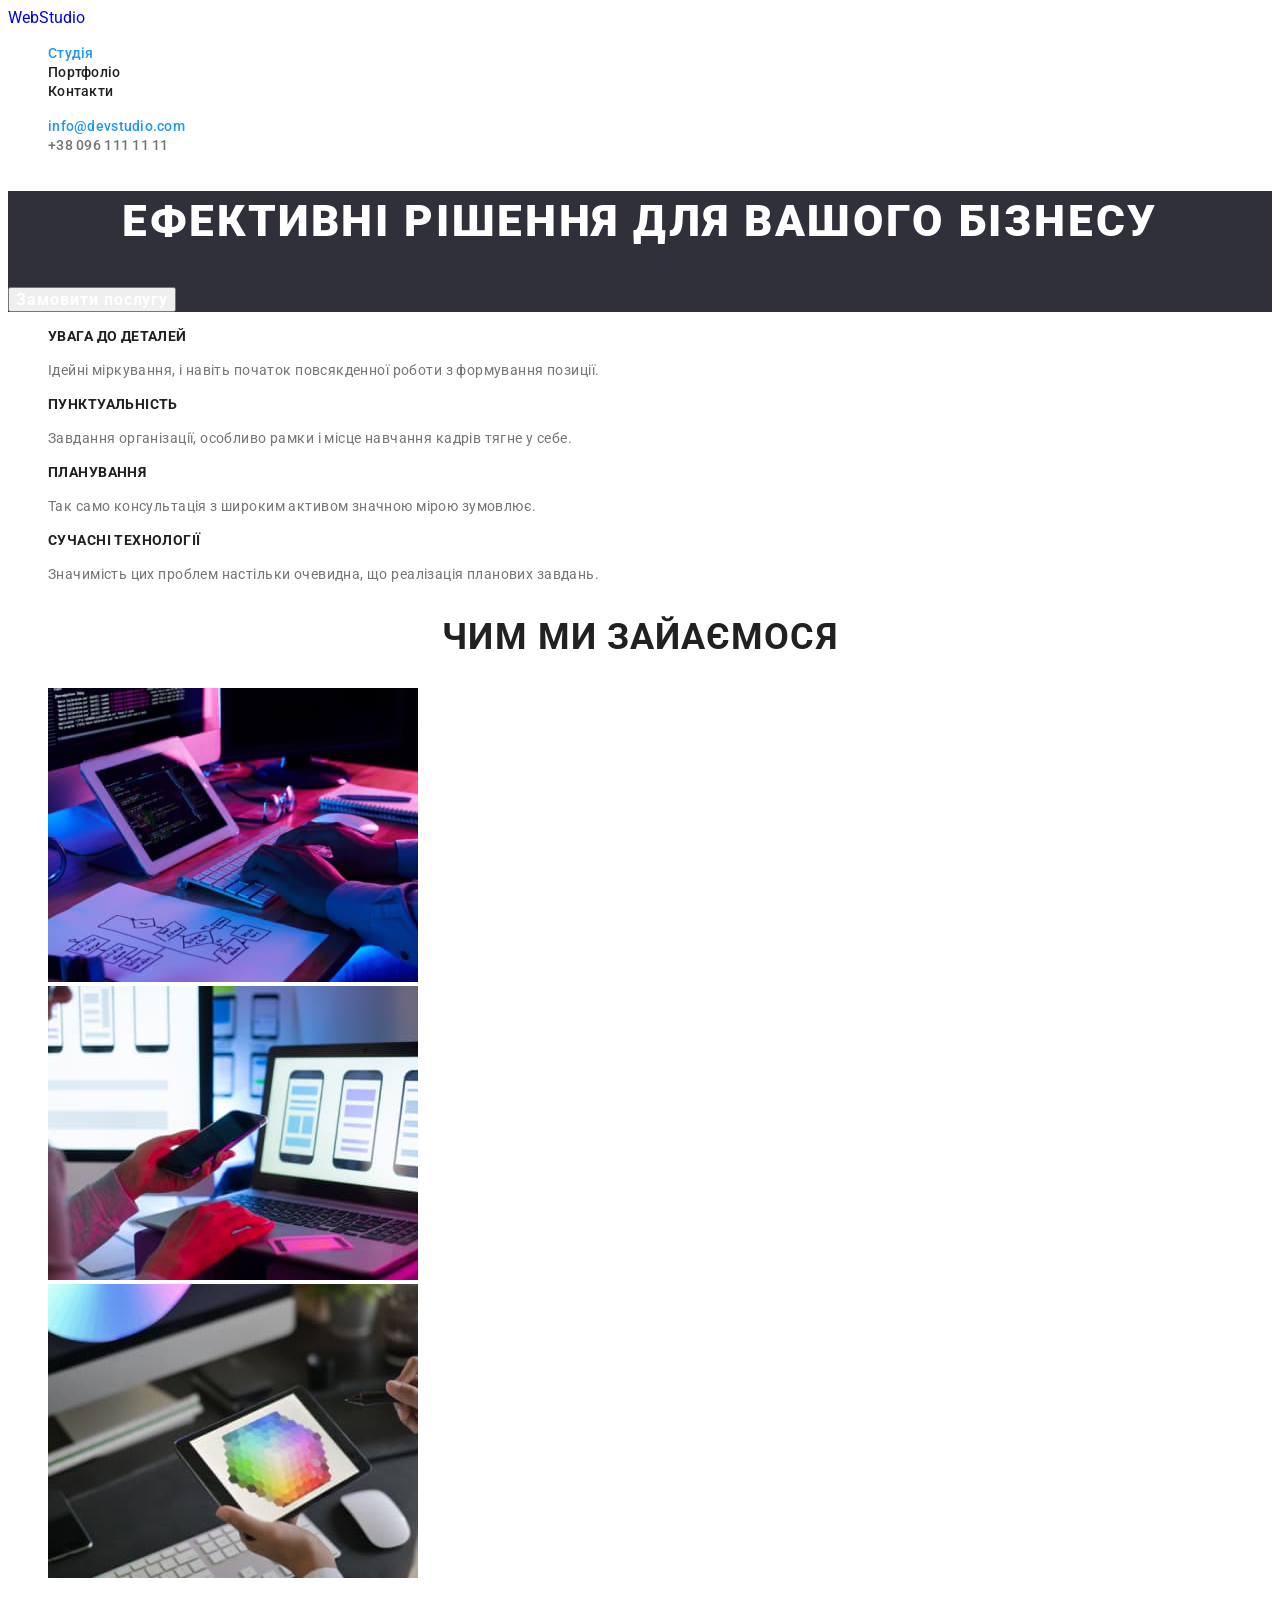
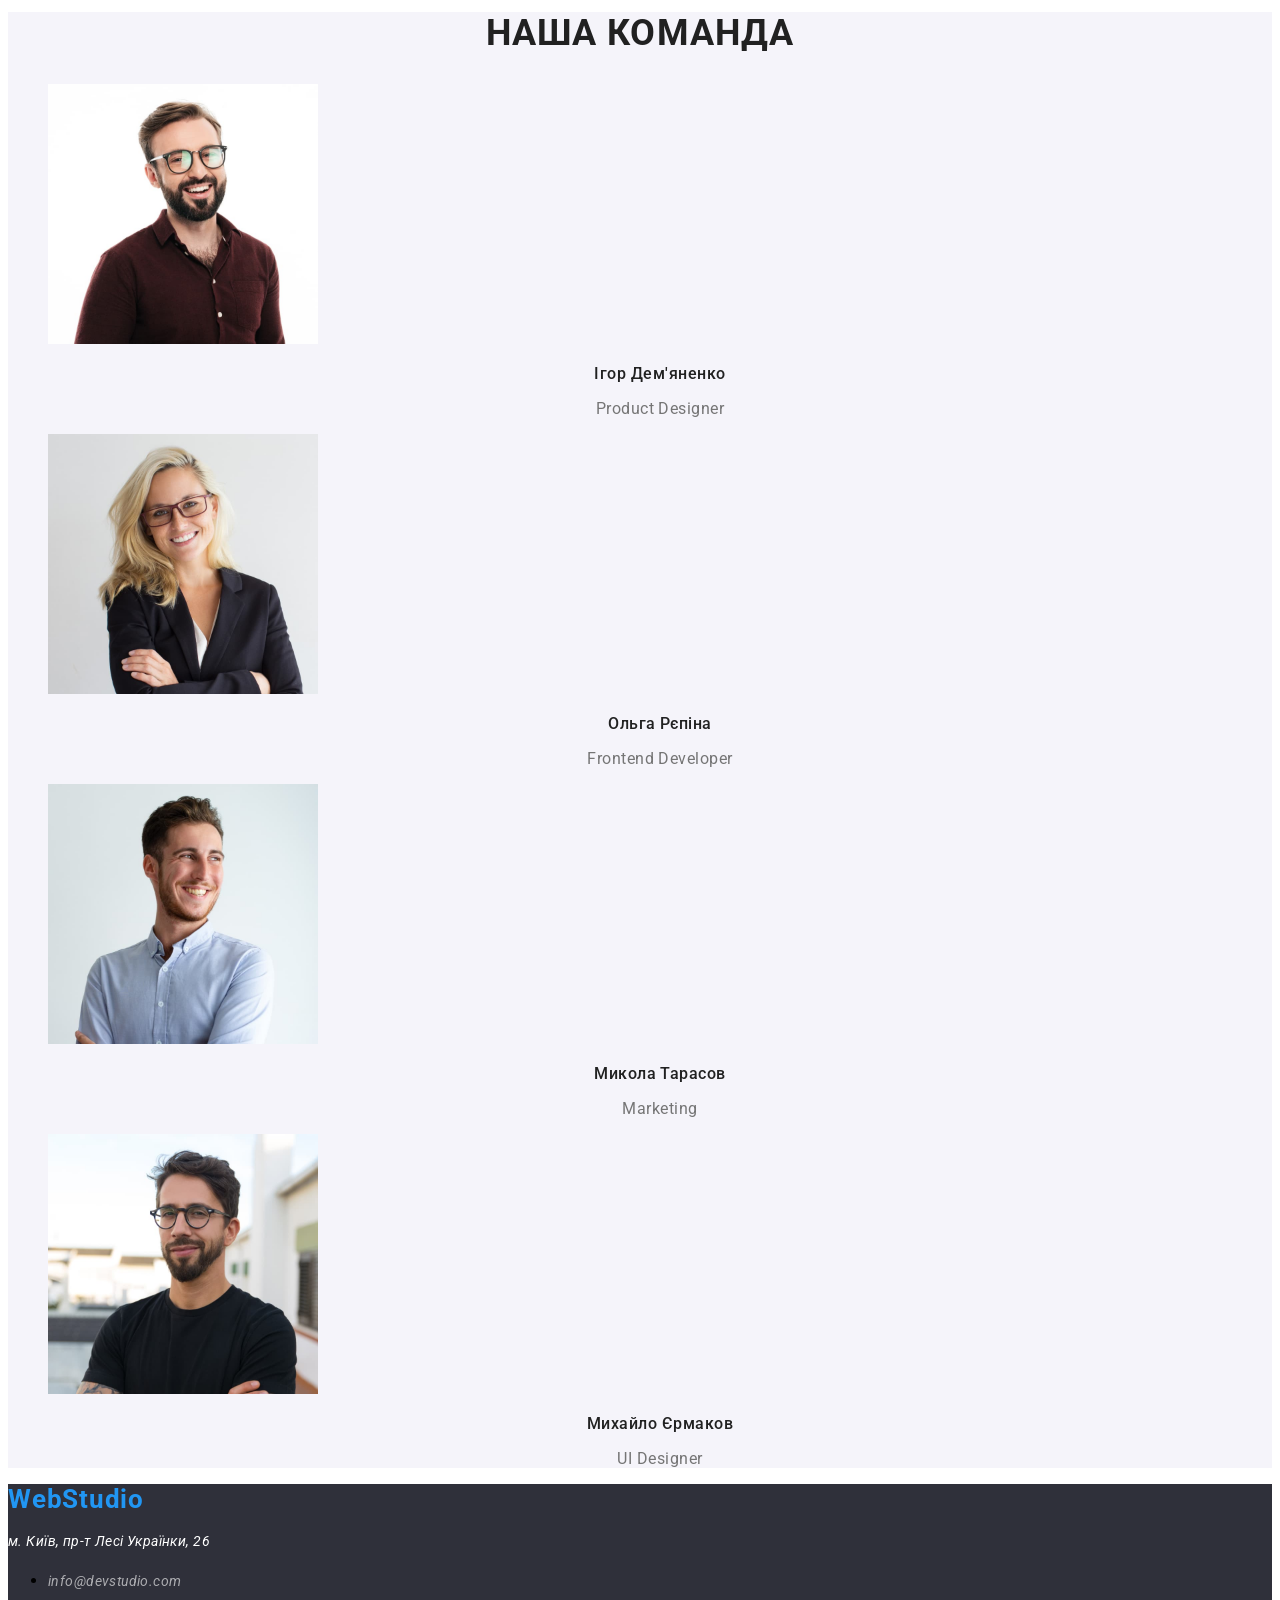
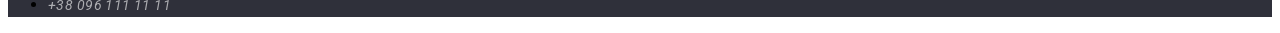
<file: index.html>
<!DOCTYPE html>
<html lang="en">
  <head> 
    <meta charset="UTF-8">
    <meta http-equiv="X-UA-Compatible" content="IE=edge">
    <meta name="viewport" content="width=device-width, initial-scale=1.0">
    <title>WebStudio</title>
    <link rel="preconnect" href="https://fonts.googleapis.com" />
    <link rel="preconnect" href="https://fonts.gstatic.com" crossorigin />
    <link
      href="https://fonts.googleapis.com/css2?family=Raleway:wght@700&family=Roboto:wght@400;500;700;900&display=swap"
      rel="stylesheet"
    />
    <link rel="stylesheet" href="./css/styles.css" />
  </head>
  <body class="body">
    <header class="header-link">
      <a class="hedder-link-log nav-link link"href="#">WebStudio</a>
      <nav class="header-nav">
        <ul class="header-nav-list list">
          <li><a class="header-nav-links nav-link link" href="#">Студія</a></li>
          <li><a class="header-nav-linkp nav-link link" href="./portfolio.html">Портфоліо</a></li>
          <li><a class="header-nav-linkc nav-link link" href="#">Контакти</a></li>
        </ul>
      </nav>
      <ul class="header-link-list list">
        <li><a class="header-link-mail nav-link link" href="mailto:info@devstudio.com">info@devstudio.com</a></li>
        <li><a class="header-link-tel link" href="tel:+380961111111">+38 096 111 11 11</a></li>
      </ul>
    </header>
    <main>
      <section class="service">
        <h1 class="service-voice">Ефективні рішення для вашого бізнесу</h1>
        <button class="service-act-button nav-link button" type="button">Замовити послугу</button>
      </section>
      <section class="busines">
        <ul class="list">
          <li>
            <h3 class="busines-one">УВАГА ДО ДЕТАЛЕЙ </h3>
            <p class="busines-one-det">
              Ідейні міркування, і навіть початок повсякденної роботи з формування позиції.
            </p>
          </li>
          <li>
            <h3 class="busines-two">ПУНКТУАЛЬНІСТЬ</h3>
            <p class="busines-two-det">
              Завдання організації, особливо рамки і місце навчання кадрів тягне у себе.
            </p>
          </li>
          <li>
            <h3 class="busines-tree">ПЛАНУВАННЯ</h3>
            <p class="busines-tree-det">
              Так само консультація з широким активом значною мірою зумовлює.
            </p>
          </li>
          <li>
            <h3 class="busines-four">СУЧАСНІ ТЕХНОЛОГІЇ</h3>
            <p class="busines-four-det">
              Значимість цих проблем настільки очевидна, що реалізація планових завдань.
            </p>
          </li>
        </ul>
      </section>
      <section class="img">
        <h2 class="img-skr">ЧИМ МИ ЗАЙАЄМОСЯ</h2>
        <ul class="list">
          <li><img src="./images/img1opt.jpg" alt="tab" width="370" /></li>
          <li><img src="./images/img2opt.jpg" alt="note" width="370" /></li>
          <li><img src="./images/img3opt.jpg" alt="pad" width="370" /></li>
        </ul>
      </section>
      <section class="team">
        <h2 class="team-info">НАША КОМАНДА</h2>
        <ul class="list">
          <li>
            <img
              src="./images/Teamagopt.jpg"
              alt="Ігор Дем'яненко"
              width="270"
            />
            <h3 class="team-spec">Ігор Дем'яненко</h3>
            <p class="team-spec-area">Product Designer</p>
          </li>
          <li>
            <img src="./images/Teamage1opt.jpg" alt="Ольга Рєпіна" width="270" />
            <h3 class="team-spec">Ольга Рєпіна</h3>
            <p class="team-spec-area">Frontend Developer</p>
          </li>
          <li>
            <img src="./images/Teamage2opt.jpg" alt="Микола Тарасов" width="270" />
            <h3 class="team-spec">Микола Тарасов</h3>
            <p class="team-spec-area">Marketing</p>
          </li>
          <li>
            <img src="./images/Teamage3opt.jpg" alt="Михайло Єрмаков" width="270" />
            <h3 class="team-spec">Михайло Єрмаков</h3>
            <p class="team-spec-area">UI Designer</p>
          </li>
        </ul>
      </section>
    </main>
    <footer class="footer-link">
      <a class="footer-link-log nav-link link" href="#">WebStudio</a>
      <address>
        <p class="footer-addres-link">м. Київ, пр-т Лесі Українки, 26</p>
        <ul>
          <li><a class="footer-mail link list" href="mailto:info@devstudio.com">info@devstudio.com</a></li>
          <li><a class="footer-tel link list" href="tel:+380961111111">+38 096 111 11 11</a></li>
        </ul>
      </address>
    </footer>
  </body>
</html>
</file>
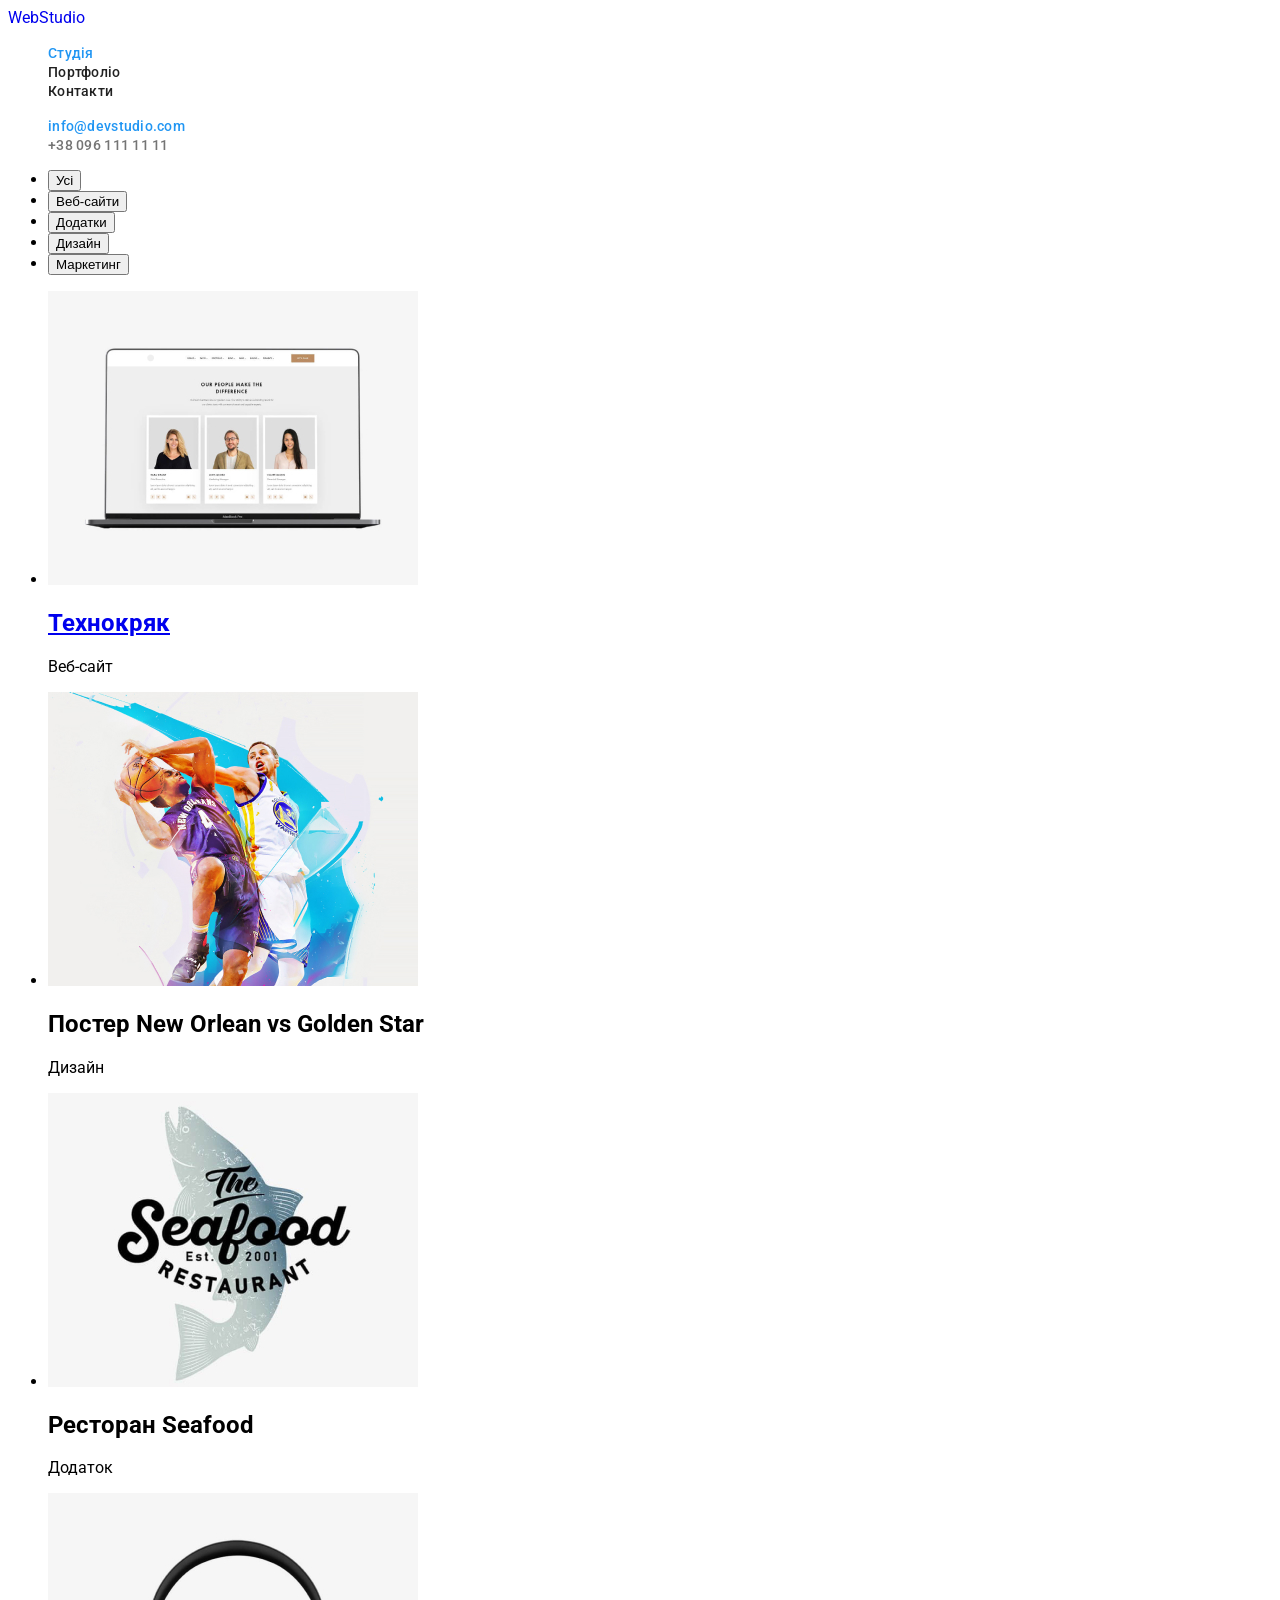
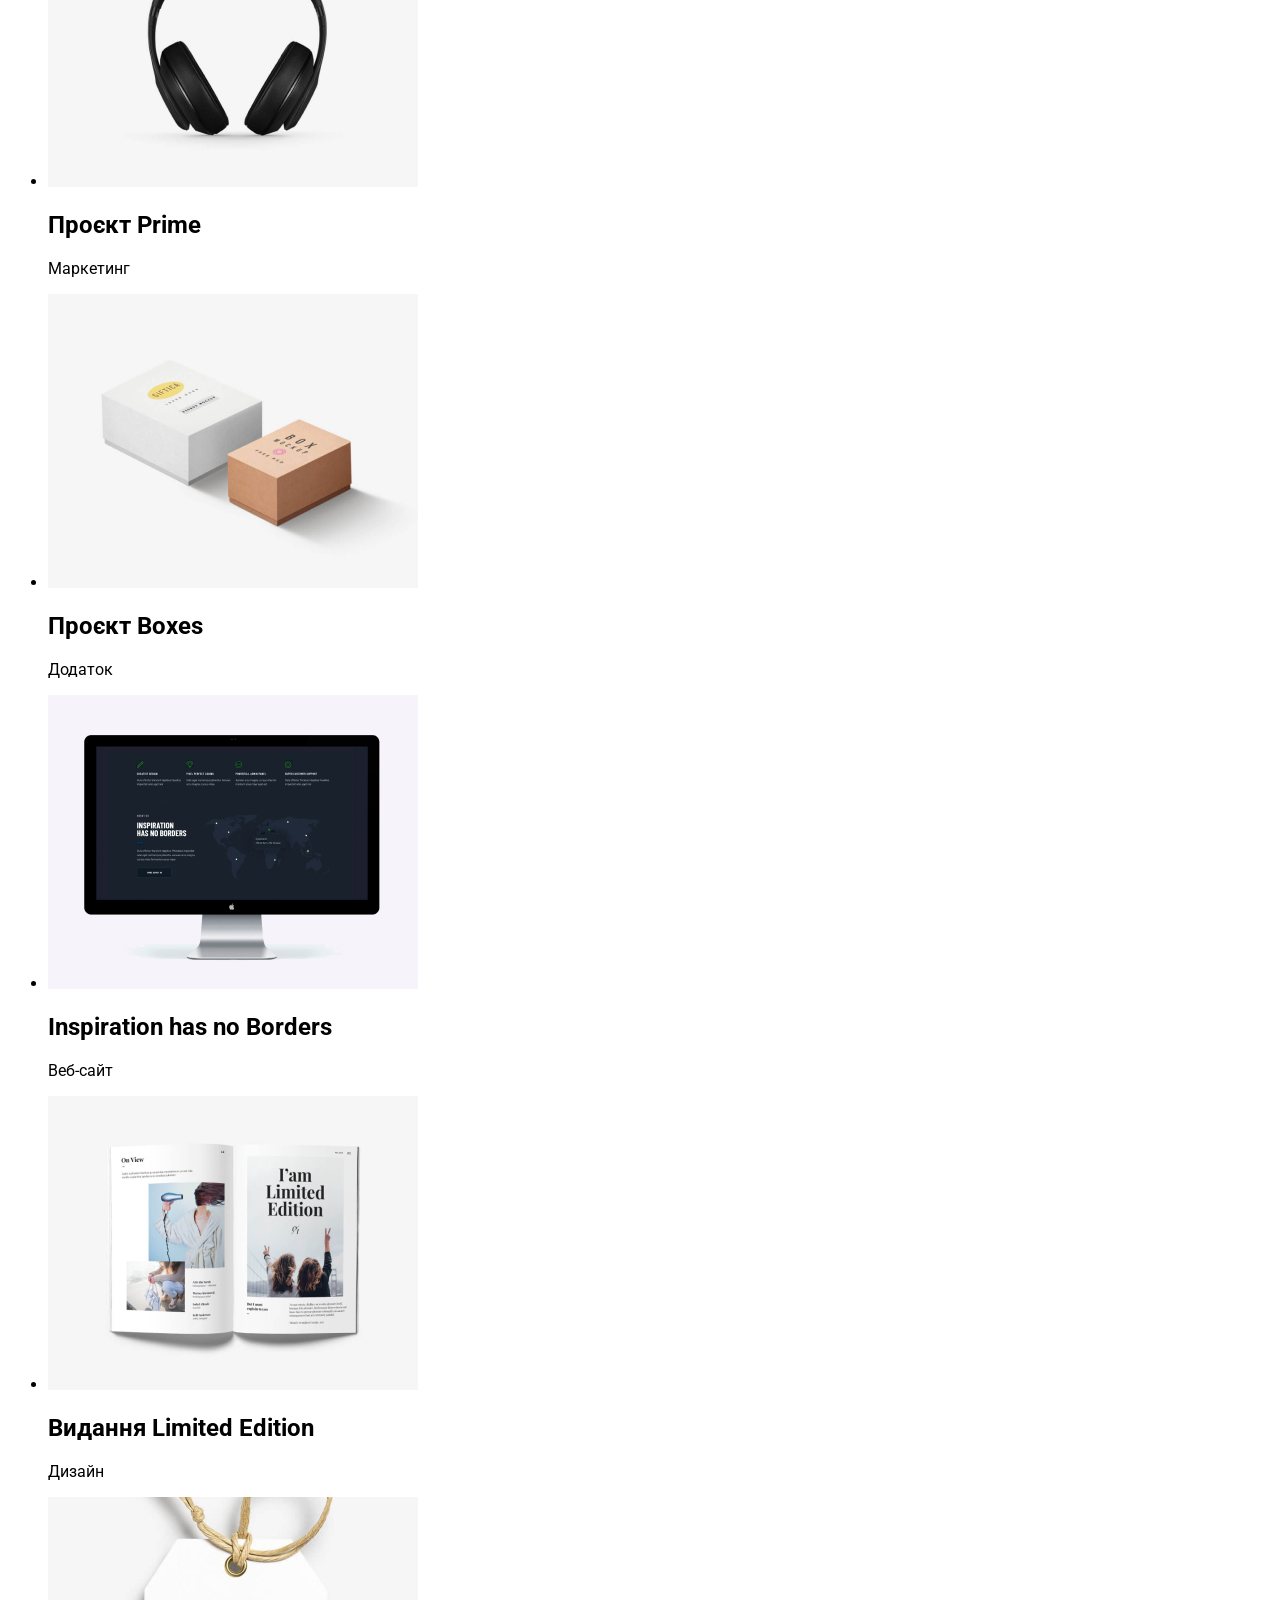
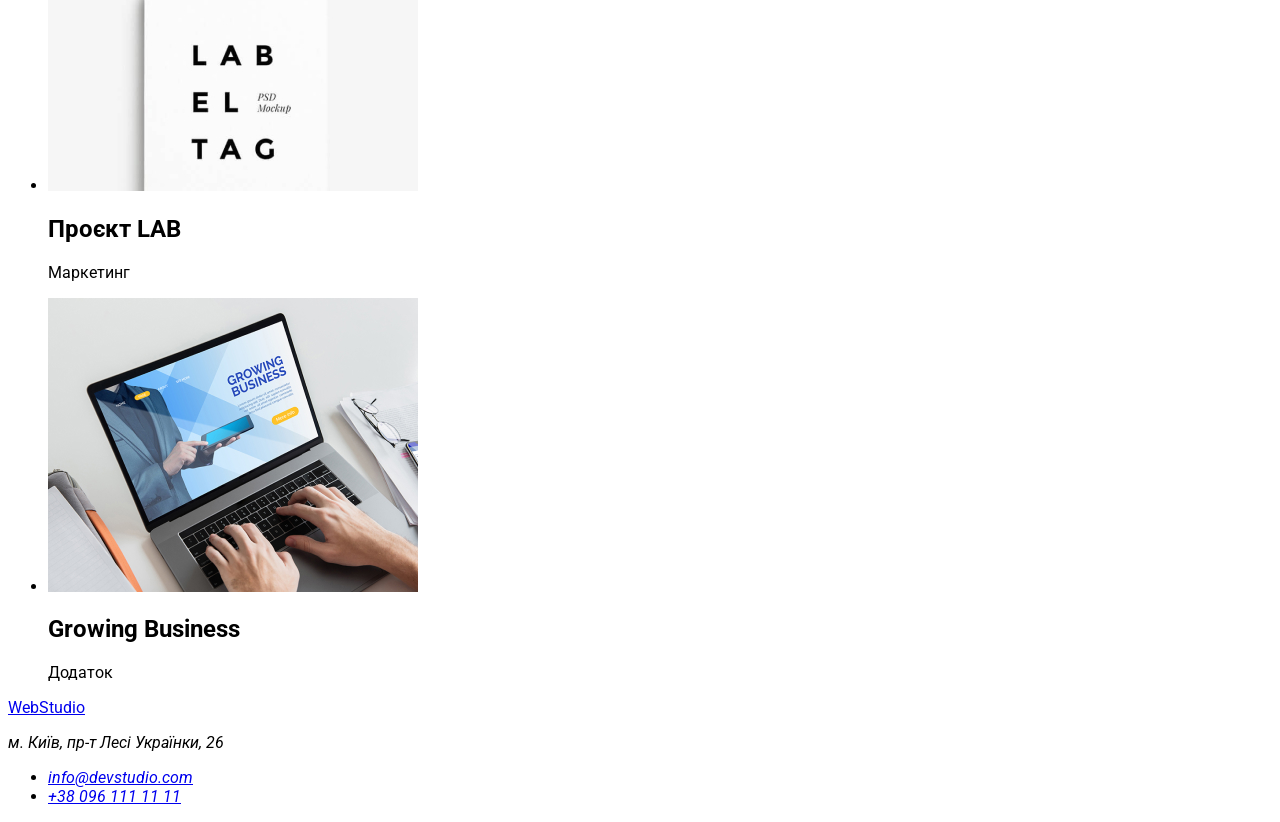
<file: portfolio.html>
<!DOCTYPE html>
<html lang="en">
  <head>
    <meta charset="UTF-8" />
    <meta http-equiv="X-UA-Compatible" content="IE=edge" />
    <meta name="viewport" content="width=device-width, initial-scale=1.0" />
    <title>WebStudio</title>
    <link rel="preconnect" href="https://fonts.googleapis.com" />
    <link rel="preconnect" href="https://fonts.gstatic.com" crossorigin />
    <link
      href="https://fonts.googleapis.com/css2?family=Raleway:wght@700&family=Roboto:wght@400;500;700;900&display=swap"
      rel="stylesheet"
    />
    <link rel="stylesheet" href="./css/styles.css" />
  </head>
   <body class="body">
    <header class="header-link">
      <a class="hedder-link-log nav-link link"href="#">WebStudio</a>
      <nav class="header-nav">
        <ul class="header-nav-list list">
          <li><a class="header-nav-links nav-link link" href="#">Студія</a></li>
          <li><a class="header-nav-linkp nav-link link" href="./portfolio.html">Портфоліо</a></li>
          <li><a class="header-nav-linkc nav-link link" href="#">Контакти</a></li>
        </ul>
      </nav>
      <ul class="header-link-list list">
        <li><a class="header-link-mail nav-link link" href="mailto:info@devstudio.com">info@devstudio.com</a></li>
        <li><a class="header-link-tel link" href="tel:+380961111111">+38 096 111 11 11</a></li>
      </ul>
    </header>
  <main>
<body>
    <section class="media_galery">
    <ul>
        <li><button type="button">Усі</button></li>
        <li><button type="button">Веб-сайти</button></li>
        <li><button type="button">Додатки</button></li>
        <li><button type="button">Дизайн</button></li>
        <li><button type="button">Маркетинг</button></li>
    </ul>
    <ul>
        <li>
            <img src="./images/technocrek.jpg" alt="mackbook" weith="370">
            <h2><a href="#">Технокряк</a></h2>
            <p><a href="#"></a>Веб-сайт</p>
        </li>
        <li>
            <img src="./images/orlean.jpg" alt="basketball" weigh="370">
            <h2><a href="#"></a>Постер New Orlean vs Golden Star</h2>
            <p><a href="#"></a>Дизайн</p>
        </li>
        <li>
            <img src="./images/restoran.jpg" alt="seafood" weigh="370">
            <h2><a href="#"></a>Ресторан Seafood</h2>
            <p><a href="#"></a>Додаток</p>
        </li>
        <li>
            <img src="./images/prime-project.jpg" alt="headphone" weigh="370">
            <h2><a href="#"></a>Проєкт Prime</h2>
            <p><a href="#"></a>Маркетинг</p>
        </li>
        <li>
            <img src="./images/boxes.jpg" alt="boxes" weigh="370">
            <h2><a href="#"></a>Проєкт Boxes</h2>
            <p><a href="#"></a>Додаток</p>
        </li>
        <li>
            <img src="./images/inspiration.jpg" alt="monitor" weigh="370">
            <h2><a href="#"></a>Inspiration has no Borders</h2>
            <p><a href="#"></a>Веб-сайт</p>
        </li>
        <li>
            <img src="./images/limitedit.jpg" alt="magazine" weigh="370">
            <h2><a href="#"></a>Видання Limited Edition</h2>
            <p><a href="#"></a>Дизайн</p>
        </li>
        <li>
            <img src="./images/lab.jpg" alt="vimple" weigh="370">
            <h2><a href="#"></a>Проєкт LAB</h2>
            <p>Маркетинг</p>
        </li>
        <li>
            <img src="./images/growbusi.jpg" alt="laptop" weigh="370">
            <h2>Growing Business</h2>
            <p>Додаток</p>
        </li>
    </ul>
    </section>
</body>
</main>
   <footer>
        <a href="WebStudio">WebStudio</a>
        <address>
            <p>м. Київ, пр-т Лесі Українки, 26</p>
            <ul>
                <li><a href="mailto:info@devstudio.com">info@devstudio.com</a></li>
                <li><a href="tel:+380961111111">+38 096 111 11 11</a></li>
            </ul>
        </address>
    </footer>   
</html>
</file>
<file: css/styles.css>
body {
  font-family: "roboto", sans-serif;
  background: #ffffff;
}
.link {
  text-decoration: none;
}
.list {
  list-style: none;
}
.header-link {
  background: #ffffff;
}
.nav-link:hover, .nav-link:focus
.hedder-link-log {
  font-weight: 700;
  font-size: 26px;
  line-height: calc(31 / 26);
 letter-spacing: 0.03em;
 color: #2196f3;
}
.header-nav-links {
  font-weight: 500;
  font-size: 14px;
  line-height: calc(16 / 14);
  letter-spacing: 0.02em;

  color: #2196f3;
}
.header-nav-linkp {
  font-weight: 500;
  font-size: 14px;
  line-height: calc(16 / 14);
  letter-spacing: 0.02em;

  color: #212121;
}
.header-nav-linkc {
  font-weight: 500;
  font-size: 14px;
  line-height: calc(16 / 14);
  letter-spacing: 0.02em;

  color: #212121;
}
.header-link-mail {
  font-weight: 500;
  font-size: 14px;
  line-height: calc(16 / 14);
  letter-spacing: 0.02em;

  color: #2196f3;
}
.header-link-tel {
  font-weight: 500;
  font-size: 14px;
  line-height: calc(16 / 14);
  letter-spacing: 0.02em;

  color: #757575;
}
.nav-link:hover:focus {color: #2196F3;}
.service {
  background: #2f303a;
}
.service-voice {
  font-weight: 900;
  font-size: 44px;
  line-height: calc(60 / 44);
  /* or 136% */

  text-align: center;
  letter-spacing: 0.06em;
  text-transform: uppercase;

  color: #ffffff;
}
.service-act {
  background: #2196f3;
  box-shadow: 0px 4px 4px rgba(0, 0, 0, 0.15);
  border-radius: 4px;
}

.service-act-button {
  font-weight: 700;
  font-size: 16px;
  line-height: calc (30 / 16);
  display: flex;
  align-items: center;
  text-align: center;
  letter-spacing: 0.06em;
  color: #ffffff;
  font-family: inherit;
}
.nav-link{cursor: pointer}
.busines-one {
  font-weight: 700;
  font-size: 14px;
  line-height: calc(16 / 14);
  letter-spacing: 0.03em;
  text-transform: uppercase;

  color: #212121;
}
.busines-one-det {
  font-weight: 400;
  font-size: 14px;
  line-height: calc(24 / 14);
  letter-spacing: 0.03em;

  color: #757575;
}
.busines-two {
  font-weight: 700;
  font-size: 14px;
  line-height: calc(16 / 14);
  letter-spacing: 0.03em;
  text-transform: uppercase;

  color: #212121;
}
.busines-two-det {
  font-weight: 400;
  font-size: 14px;
  line-height: calc(24 / 14);
  /* or 171% */

  letter-spacing: 0.03em;
  color: #757575;
}
.busines-tree {
  font-weight: 700;
  font-size: 14px;
  line-height: calc(16 / 14);
  letter-spacing: 0.03em;
  text-transform: uppercase;
  color: #212121;
}
.busines-tree-det {
  font-weight: 400;
  font-size: 14px;
  line-height: calc(24 / 14);
  /* or 171% */

  letter-spacing: 0.03em;

  color: #757575;
}
.busines-four {
  font-weight: 700;
  font-size: 14px;
  line-height: calc(16 / 14);
  letter-spacing: 0.03em;
  text-transform: uppercase;

  color: #212121;
}
.busines-four-det {
  font-weight: 400;
  font-size: 14px;
  line-height: calc(24 / 14);
  /* or 171% */

  letter-spacing: 0.03em;

  color: #757575;
}
.img-skr {
  font-weight: 700;
  font-size: 36px;
  line-height: calc(42 / 36);
  text-align: center;
  letter-spacing: 0.03em;

  color: #212121;
}
.img-pos-one {
  background: url(close-up-image-programer-working-his-desk-office_1098-18707.jpg);
  mix-blend-mode: normal;
}
.img-pos-two {
  background: url(web-ui-designers-are-developing-application-smartphones-team-creators-is-working-interface-mobile-phones_8119-2713.jpg);
}
.img-pos-tree {
  background: url(creative-artist-web-design-with-working-colour-selection-graphic-tablet_35674-1119.jpg);
}
.team {
  background: #f5f4fa;
}
.team-info {
  font-weight: 700;
  font-size: 36px;
  line-height: calc(42 / 36);
  text-align: center;
  letter-spacing: 0.03em;
  color: #212121;}
  .team-spec{font-weight: 500;
font-size: 16px;
line-height: calc(19/16);
text-align: center;
letter-spacing: 0.03em;

color: #212121;
}
.team-spec-area {font-weight: 400;
font-size: 16px;
line-height: 19px;
/* identical to box height */

text-align: center;
letter-spacing: 0.03em;

color: #757575;}
.footer-link-log{font-weight: 700;
font-size: 26px;
line-height: 31px;
/* identical to box height */

letter-spacing: 0.03em;

color: #2196F3;
}
.footer-addres-link{font-weight: 400;
font-size: 14px;
line-height: 24px;
/* or 171% */

letter-spacing: 0.03em;

color: #FFFFFF;
}
.footer-mail{font-weight: 400;
font-size: 14px;
line-height: 24px;
/* or 171% */

letter-spacing: 0.03em;

color: rgba(255, 255, 255, 0.6);}
.footer-tel{font-weight: 400;
font-size: 14px;
line-height: 24px;
/* or 171% */

letter-spacing: 0.03em;

color: rgba(255, 255, 255, 0.6);
}
.footer-link{background: #2F303A;}
</file>
